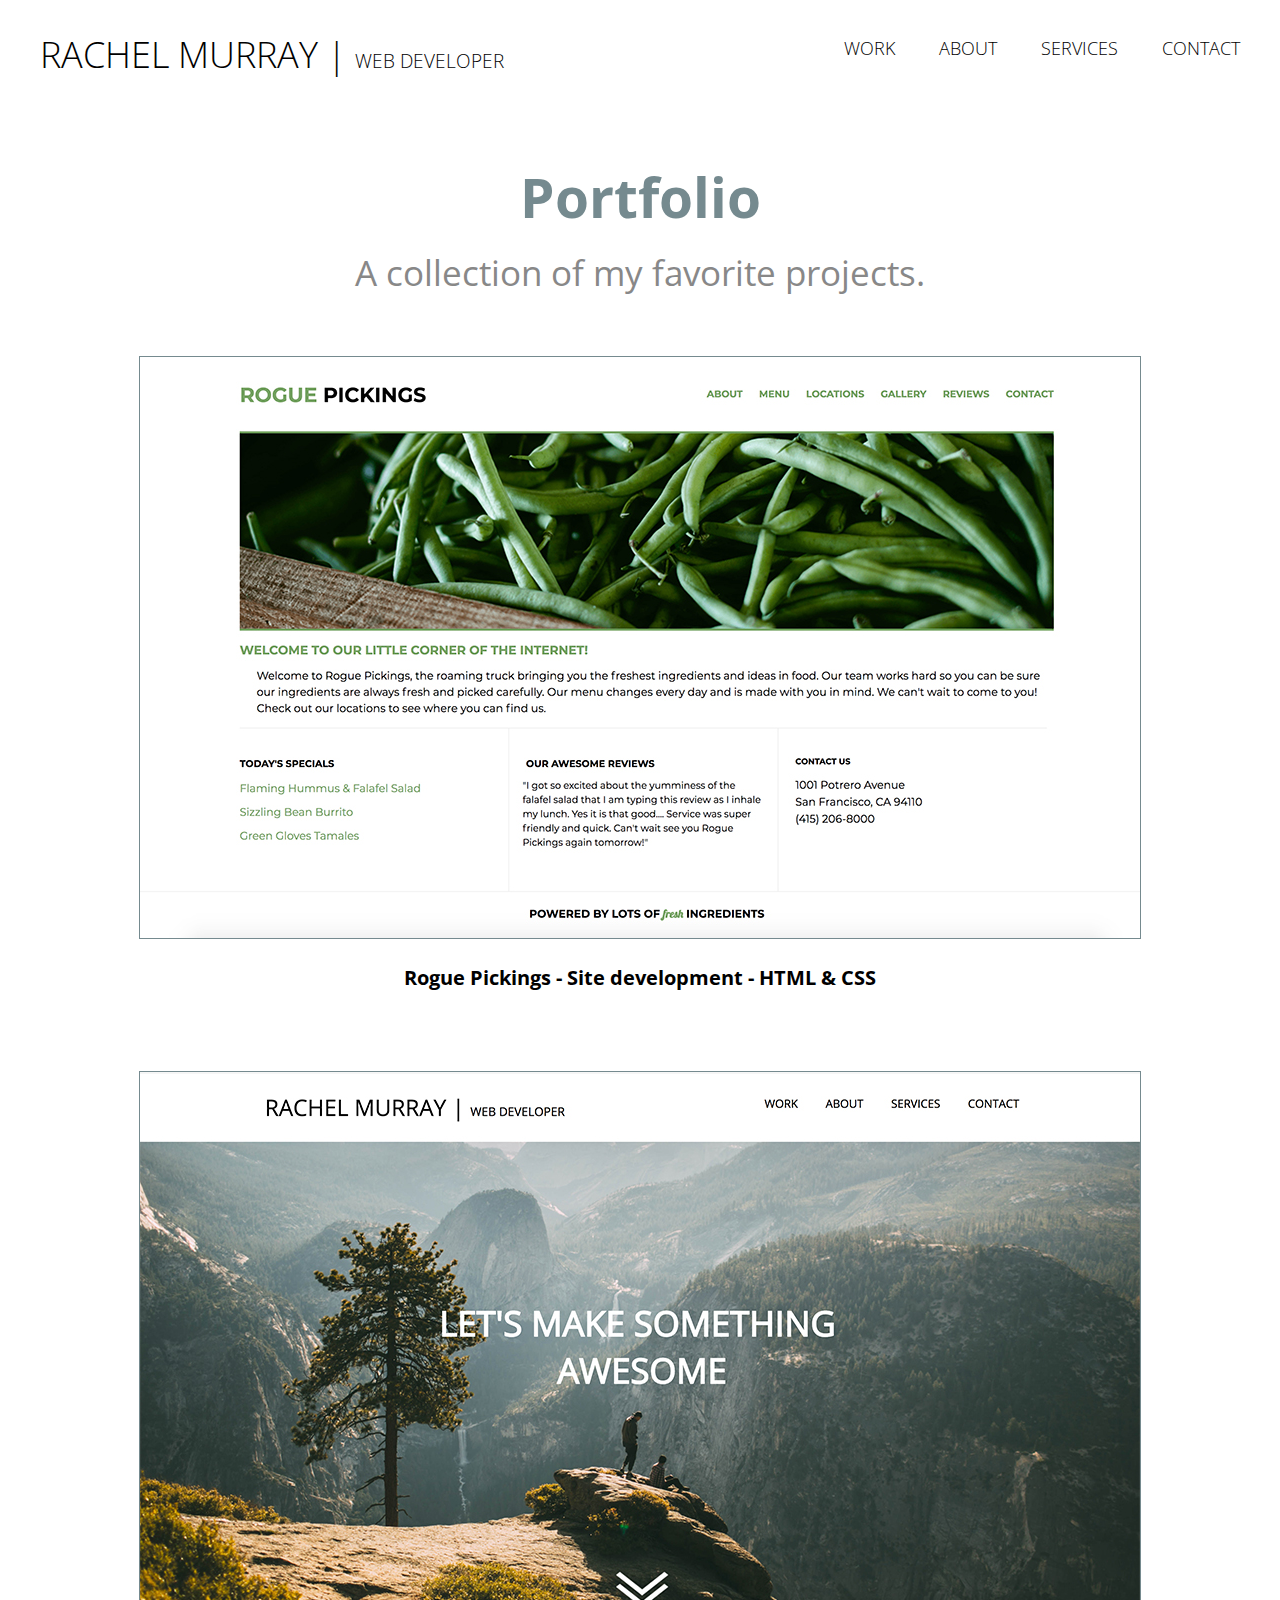
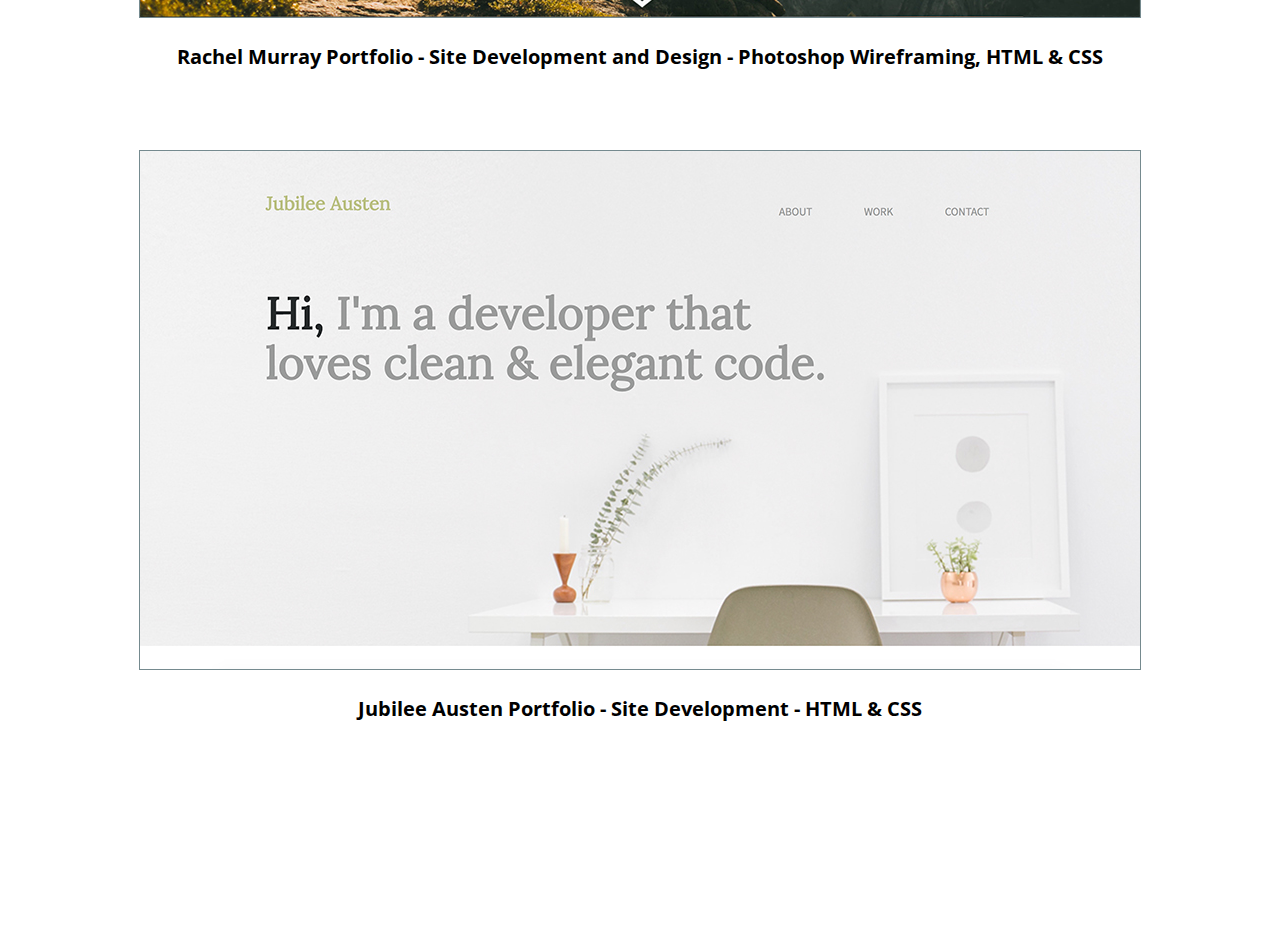
<file: work/index.html>
<!doctype html>
<html>
    <head>
        <title>Rachel Murray | Portfolio </title>
        <link rel="stylesheet" href="../css/main.css">
        <link rel="stylesheet" href="../css/normalize.css">
        <link href="https://fonts.googleapis.com/css?family=Open+Sans" rel="stylesheet">
        <meta charset="utf-8" />
    </head>

    <body>
      <header>
        <div class="full-width">
          <div class="half-width">
            <a href="../index.html"><h2>Rachel Murray | <span>Web Developer</span></h2>
          </div>
          <div class="half-width">
            <nav>
              <ul>
                <li><a href="index.html">Work</a></li>
                <li><a href="../index.html#about">About</a></li>
                <li><a href="../index.html#services">Services</a></li>
                <li><a href="../index.html#contact">Contact</a></li>
              </ul>
            </nav>
          </div>
        </div>
      </header>

    <main>
      <section id="page2-title">
        <h2>Portfolio</h2>
        <p>A collection of my favorite projects.</p>
        </section>

        <section id="page2-images">
          <div class="full-width">
              <img src="../img/pagetwo_work_rogue.jpg" alt="Work-Rogue"/>
              <h3>Rogue Pickings - Site development - HTML &amp; CSS</h3>
              <img src="../img/pagetwo_work_rachel.jpg" alt="Work-Rachel" />
              <h3>Rachel Murray Portfolio - Site Development and Design - Photoshop Wireframing, HTML &amp; CSS</h3>
              <img src="../img/pagetwo_work_jubilee.jpg" alt="Work-Jubilee" />
              <h3>Jubilee Austen Portfolio - Site Development - HTML  &amp; CSS</h3>
          </div>
        </section>
      </div>
    </main>

    <footer>
    </footer>
    </body>
</html>
</file>
<file: css/main.css>
/***** MAIN STYLES *****/

body {
  font-family: 'Open Sans', Helvetica, Arial, sans-serif;
}

/***** GRID STYLES *****/

.full-width {
  width: 1200px;
  margin: 0 auto;
}

.half-width {
  width: 50%;
  float: left;
}

.third-width {
  width: 33%;
  float: left;
}

.one-third-width {
  width: 33%;
  float: left;
}

.two-third-width {
  width: 66%;
  float: left;
}

.quarter-width {
  width: 25%;
  float: left;
}

/***** HEADER SECTION *****/

header {
  background-color: #fff;
}

header h2 {
  font-weight: 200;
  text-transform: uppercase;
  font-size: 36px;
}

header h2 span {
  font-size: 19px;
  text-transform: uppercase;
}

header a {
  text-decoration: none;
}

header a:link {
  color:#000;
}

header a:visited {
  color: #000;
}

nav {
  float: right;
  margin-top: 20px;
}

nav ul li {
  display: inline-block;
}

nav ul li a {
  text-transform: uppercase;
  text-decoration: none;
  font-size: 18px;
  font-weight: 200;
  padding-left: 40px;
  color: black;
}

/***** HEADER IMAGE SECTION *****/

#header-image {
  clear: both;
  background: url(../img/hero.jpg);
  margin: auto;
  background-size: cover;
}

#header-image h1 {
  clear: both;
  text-align: center;
  text-transform: uppercase;
  font-size: 55px;
  padding-top: 250px;
  font-weight: 700;
  color: #fff;
}

#header-image img {
  display: block;
  margin: auto;
  padding-top: 200px;
  padding-bottom: 40px;
}

/***** WORK SECTION *****/


#work h2 {
  font-size: 30px;
  font-weight: 700;
  text-align: center;
  text-transform: uppercase;
  margin-bottom: 60px;
  color: #758a8f;
}

#work img {
  display: block;
  margin: auto;
  border: 1px solid #758a8f;
  margin-bottom: 80px;
  width: 300px;
  max-height: 150px;
}

#work .full-width a {
  text-decoration: none;
  color: #fff;
  background-color: #758a8f;
  text-align: center;
  padding: 15px;
  border: 1px solid #758a8f;
}

#work-button {
  clear: both;
  display: block;
  margin: auto;
  text-align: center;
}

#work a:hover {
  color: #758a8f;
  background-color: #fff;
  border-color: #758a8f;
}

#work {
  margin-top: 10px;
  margin-bottom: 150px;
  padding-top: 5px;
}

/***** ABOUT SECTION *****/

#about .full-width {
  padding-bottom: 50px;
  border: 7px solid #758a8f;
}

#about h2 {
  font-size: 30px;
  font-weight: 700;
  text-align: center;
  text-transform: uppercase;
  margin-bottom: 60px;
}

#about img {
  display: block;
  margin-left: auto;
  margin-right: 0;
  padding-right:20px;
}

#about h4 {
  font-size: 24px;
  weight: 400;
  margin-top: 0;
  color: #888;
}

#about p {
  font-size: 20px;
  font-weight: 200;
  padding-right: 60px;
}

#about .full-width a {
  text-decoration: none;
  color: black;
  text-align: center;
  padding: 15px;
  border: 1px solid black;
}

#about-button {
  clear: both;
  display: block;
  margin: auto;
  text-align: center;
  padding-top: 60px;
}

#about a:hover {
  color: #758a8f;
  border-color: #758a8f;
}

#about {
  margin-bottom: 60px;
  padding-top: 5px;
}


/***** SERVICES SECTION *****/

#services {
  background-color: #fff;
}

#services h2 {
  font-size: 30px;
  font-weight: 700;
  text-align: center;
  text-transform: uppercase;
  margin-bottom: 20px;
  color: #000;
}

#services h4 {
  font-size: 22px;
  font-weight: 200;
  text-align: center;
  margin-bottom: 40px;
  color: #888;
}

#services img {
  display: block;
  margin: auto;
}

#services h3 {
  text-align: center;
  text-transform: uppercase;
  font-size: 24px;
  color: #000;
  margin-top: 0px;
  text-shadow: 1px 1px #888;
  padding-bottom: 40px;
}

#services .full-width a {
  text-decoration: none;
  color: #fff;
  text-align: center;
  padding: 15px 25px;
  border: 1px solid #fff;
  background-color: #758a8f;
}

#services-button {
  clear: both;
  display: block;
  margin: auto;
  text-align: center;
  padding-top: 30px;
}

#services a:hover {
  color: #758a8f;
  background-color: #fff;
  border-color: #758a8f;
}

#services {
  margin-bottom: 60px;
  padding-bottom: 40px;
  padding-top: 5px;
}

/***** CONTACT SECTION *****/

#contact {
  background-color: #758a8f;
}

#contact h2 {
  font-size: 30px;
  font-weight: 700;
  text-align: center;
  text-transform: uppercase;
  margin-bottom: 20px;
  color: #fff;
  padding-top: 20px;
}

#contact p {
  clear: both;
  text-align: center;
  font-size: 24px;
  color: #fff;
  margin-bottom: 60px;
}

#contact h3 {
  text-align: center;
  font-size: 20px;
  font-weight: 200;
  color: #fff;
  padding-top: -10px;
  margin-bottom: 50px;
}

/***** email address button *****/

#email-button a {
  text-decoration: none;
  color: #fff;
  text-align: center;
  font-size: 20px;
  font-weight: 200;
}

#email-button {
  clear: both;
  display: block;
  margin: auto;
  text-align: center;
}

#email-button a:hover{
  color: #000;
}

/***** SOCIAL MEDIA LINKS *****/

 #contact ul li{
  text-decoration: none;
  padding-left: 20px;
  display: inline-block;
}

#contact ul {
  margin-left: 400px;
  padding-bottom: 40px;
}

  /***** FOOTER SECTION *****/

footer {
  clear: both;
  height: 150px;
}

footer h2 {
  padding-top: 40px;
  text-align: center;
  text-transform: uppercase;
  font-size: 36px;
  font-weight: 200;
  color: #000;
  margin-bottom: 10px;
}


/**************************************************************************
PAGE 2 - WORK ****************************************************************/

/***** TITLE STYLES *****/

#page2-title {
  clear: both;
  text-align: center;
  padding-top: 5px;
}

#page2-title h2 {
  font-size: 55px;
  font-weight: 700;
  color: #758a8f;
  margin-bottom: -20px;
}

#page2-title p {
  font-size: 35px;
  font-weight: 400;
  color: #888;
  margin-bottom: 60px;
}

/***** IMAGE & IMAGE TITLE STYLES ******/

#page2-images {
  text-align: center;
}

#page2-images h3 {
  font-size: 20px;
  color: #000;
  margin-bottom: 80px;
}

#page2-images img {
  border: 1px solid #758a8f;
}
</file>
